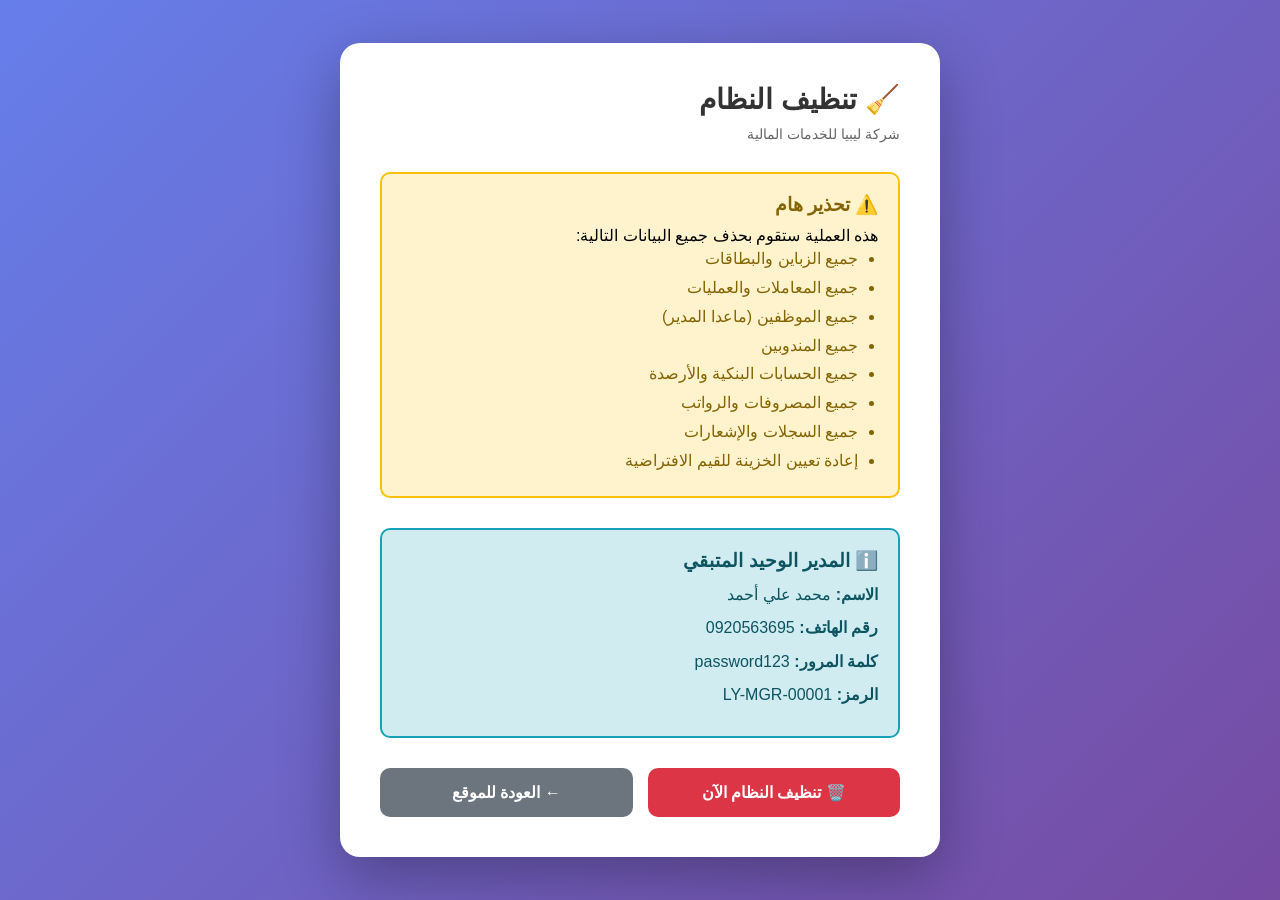
<file: client/public/clear-data.html>
<!DOCTYPE html>
<html lang="ar" dir="rtl">
<head>
    <meta charset="UTF-8">
    <meta name="viewport" content="width=device-width, initial-scale=1.0">
    <title>تنظيف النظام - شركة ليبيا للخدمات المالية</title>
    <style>
        * {
            margin: 0;
            padding: 0;
            box-sizing: border-box;
        }
        
        body {
            font-family: 'Segoe UI', Tahoma, Geneva, Verdana, sans-serif;
            background: linear-gradient(135deg, #667eea 0%, #764ba2 100%);
            min-height: 100vh;
            display: flex;
            align-items: center;
            justify-content: center;
            padding: 20px;
        }
        
        .container {
            background: white;
            border-radius: 20px;
            box-shadow: 0 20px 60px rgba(0,0,0,0.3);
            padding: 40px;
            max-width: 600px;
            width: 100%;
        }
        
        h1 {
            color: #333;
            margin-bottom: 10px;
            font-size: 28px;
        }
        
        .subtitle {
            color: #666;
            margin-bottom: 30px;
            font-size: 14px;
        }
        
        .warning {
            background: #fff3cd;
            border: 2px solid #ffc107;
            border-radius: 10px;
            padding: 20px;
            margin-bottom: 30px;
        }
        
        .warning h3 {
            color: #856404;
            margin-bottom: 10px;
            display: flex;
            align-items: center;
            gap: 10px;
        }
        
        .warning ul {
            color: #856404;
            margin-right: 20px;
            line-height: 1.8;
        }
        
        .info-box {
            background: #d1ecf1;
            border: 2px solid #17a2b8;
            border-radius: 10px;
            padding: 20px;
            margin-bottom: 30px;
        }
        
        .info-box h3 {
            color: #0c5460;
            margin-bottom: 10px;
        }
        
        .info-box p {
            color: #0c5460;
            line-height: 1.6;
            margin-bottom: 8px;
        }
        
        .button-group {
            display: flex;
            gap: 15px;
            flex-wrap: wrap;
        }
        
        button {
            flex: 1;
            min-width: 150px;
            padding: 15px 30px;
            font-size: 16px;
            font-weight: bold;
            border: none;
            border-radius: 10px;
            cursor: pointer;
            transition: all 0.3s ease;
        }
        
        .btn-danger {
            background: #dc3545;
            color: white;
        }
        
        .btn-danger:hover {
            background: #c82333;
            transform: translateY(-2px);
            box-shadow: 0 5px 15px rgba(220, 53, 69, 0.3);
        }
        
        .btn-secondary {
            background: #6c757d;
            color: white;
        }
        
        .btn-secondary:hover {
            background: #5a6268;
            transform: translateY(-2px);
            box-shadow: 0 5px 15px rgba(108, 117, 125, 0.3);
        }
        
        .result {
            margin-top: 30px;
            padding: 20px;
            border-radius: 10px;
            display: none;
        }
        
        .result.success {
            background: #d4edda;
            border: 2px solid #28a745;
            color: #155724;
        }
        
        .result.error {
            background: #f8d7da;
            border: 2px solid #dc3545;
            color: #721c24;
        }
        
        .result h3 {
            margin-bottom: 15px;
            font-size: 20px;
        }
        
        .result ul {
            margin-right: 20px;
            line-height: 1.8;
        }
        
        .loading {
            display: none;
            text-align: center;
            margin-top: 20px;
        }
        
        .spinner {
            border: 4px solid #f3f3f3;
            border-top: 4px solid #667eea;
            border-radius: 50%;
            width: 40px;
            height: 40px;
            animation: spin 1s linear infinite;
            margin: 0 auto 15px;
        }
        
        @keyframes spin {
            0% { transform: rotate(0deg); }
            100% { transform: rotate(360deg); }
        }
    </style>
</head>
<body>
    <div class="container">
        <h1>🧹 تنظيف النظام</h1>
        <p class="subtitle">شركة ليبيا للخدمات المالية</p>
        
        <div class="warning">
            <h3>⚠️ تحذير هام</h3>
            <p>هذه العملية ستقوم بحذف جميع البيانات التالية:</p>
            <ul>
                <li>جميع الزباين والبطاقات</li>
                <li>جميع المعاملات والعمليات</li>
                <li>جميع الموظفين (ماعدا المدير)</li>
                <li>جميع المندوبين</li>
                <li>جميع الحسابات البنكية والأرصدة</li>
                <li>جميع المصروفات والرواتب</li>
                <li>جميع السجلات والإشعارات</li>
                <li>إعادة تعيين الخزينة للقيم الافتراضية</li>
            </ul>
        </div>
        
        <div class="info-box">
            <h3>ℹ️ المدير الوحيد المتبقي</h3>
            <p><strong>الاسم:</strong> محمد علي أحمد</p>
            <p><strong>رقم الهاتف:</strong> 0920563695</p>
            <p><strong>كلمة المرور:</strong> password123</p>
            <p><strong>الرمز:</strong> LY-MGR-00001</p>
        </div>
        
        <div class="button-group">
            <button class="btn-danger" onclick="clearAllData()">
                🗑️ تنظيف النظام الآن
            </button>
            <button class="btn-secondary" onclick="goBack()">
                ← العودة للموقع
            </button>
        </div>
        
        <div class="loading" id="loading">
            <div class="spinner"></div>
            <p>جاري تنظيف النظام...</p>
        </div>
        
        <div class="result" id="result"></div>
    </div>
    
    <script>
        function clearAllData() {
            if (!confirm('هل أنت متأكد من تنظيف جميع البيانات؟\n\nهذه العملية لا يمكن التراجع عنها!')) {
                return;
            }
            
            // إظهار شاشة التحميل
            document.getElementById('loading').style.display = 'block';
            document.getElementById('result').style.display = 'none';
            
            setTimeout(() => {
                try {
                    // قائمة جميع المفاتيح
                    const keysToDelete = [
                        'customers_data', 'cards_data', 'transactions_data', 'accounts_data',
                        'employees', 'auditLogs', 'dailyCloses',
                        'treasury_data', 'expenses_data', 'salaries_data', 'financial_data',
                        'banking_treasury_data', 'bank_accounts_data',
                        'logs_data', 'operations_data', 'audit_data',
                        'notifications_data', 'delegates_data', 'balances_data'
                    ];
                    
                    // مسح جميع البيانات
                    let deletedCount = 0;
                    keysToDelete.forEach(key => {
                        if (localStorage.getItem(key)) {
                            localStorage.removeItem(key);
                            deletedCount++;
                        }
                    });
                    
                    // تعيين قيم افتراضية فارغة
                    localStorage.setItem('customers_data', JSON.stringify([]));
                    localStorage.setItem('cards_data', JSON.stringify([]));
                    localStorage.setItem('transactions_data', JSON.stringify([]));
                    localStorage.setItem('accounts_data', JSON.stringify([]));
                    localStorage.setItem('logs_data', JSON.stringify([]));
                    localStorage.setItem('operations_data', JSON.stringify([]));
                    localStorage.setItem('expenses_data', JSON.stringify([]));
                    localStorage.setItem('bank_accounts_data', JSON.stringify([]));
                    
                    // إعادة تعيين الموظفين (المدير فقط)
                    const managerOnly = [{
                        id: '1',
                        employeeCode: 'LY-MGR-00001',
                        phone: '0920563695',
                        fullName: 'محمد علي أحمد',
                        jobTitle: 'manager',
                        passwordHash: 'password123',
                        status: 'active',
                        permissions: ['add_customer', 'view_customers', 'edit_customer', 'delete_customer', 'print_customer_receipt', 'view_cards', 'add_card', 'edit_card', 'delete_card', 'view_operations', 'add_operation', 'edit_operation', 'delete_operation', 'view_operation_profit', 'print_operation_receipt', 'view_expenses', 'add_expense', 'view_salaries', 'add_salary', 'view_treasury', 'view_reports', 'view_financial_summary', 'submit_daily_close', 'approve_daily_close', 'reject_daily_close', 'manage_users', 'manage_permissions', 'edit_user', 'delete_user', 'view_logs', 'view_audit_trail', 'print_receipts', 'print_reports'],
                        createdAt: new Date().toISOString(),
                        createdBy: 'system',
                        updatedAt: new Date().toISOString()
                    }];
                    localStorage.setItem('employees', JSON.stringify(managerOnly));
                    
                    // إعادة تعيين الخزينة
                    const defaultTreasury = {
                        cash: 0,
                        bankAccounts: [],
                        totalIncome: 0,
                        totalExpenses: 0,
                        transactions: []
                    };
                    localStorage.setItem('treasury_data', JSON.stringify(defaultTreasury));
                    
                    // إخفاء شاشة التحميل
                    document.getElementById('loading').style.display = 'none';
                    
                    // عرض النتيجة
                    const resultDiv = document.getElementById('result');
                    resultDiv.className = 'result success';
                    resultDiv.style.display = 'block';
                    resultDiv.innerHTML = `
                        <h3>✅ تم تنظيف النظام بنجاح!</h3>
                        <ul>
                            <li>تم مسح ${deletedCount} مفتاح من localStorage</li>
                            <li>تم إعادة تعيين الموظفين (المدير فقط)</li>
                            <li>تم إعادة تعيين الخزينة للقيم الافتراضية</li>
                            <li>تم تعيين جميع القيم الافتراضية الفارغة</li>
                        </ul>
                        <p style="margin-top: 20px; font-weight: bold;">
                            🔄 سيتم إعادة توجيهك للصفحة الرئيسية خلال 3 ثوانٍ...
                        </p>
                    `;
                    
                    // إعادة التوجيه بعد 3 ثوانٍ
                    setTimeout(() => {
                        window.location.href = '/';
                    }, 3000);
                    
                } catch (error) {
                    // إخفاء شاشة التحميل
                    document.getElementById('loading').style.display = 'none';
                    
                    // عرض الخطأ
                    const resultDiv = document.getElementById('result');
                    resultDiv.className = 'result error';
                    resultDiv.style.display = 'block';
                    resultDiv.innerHTML = `
                        <h3>❌ حدث خطأ أثناء التنظيف</h3>
                        <p>${error.message}</p>
                    `;
                }
            }, 1000);
        }
        
        function goBack() {
            window.location.href = '/';
        }
    </script>
</body>
</html>
</file>
